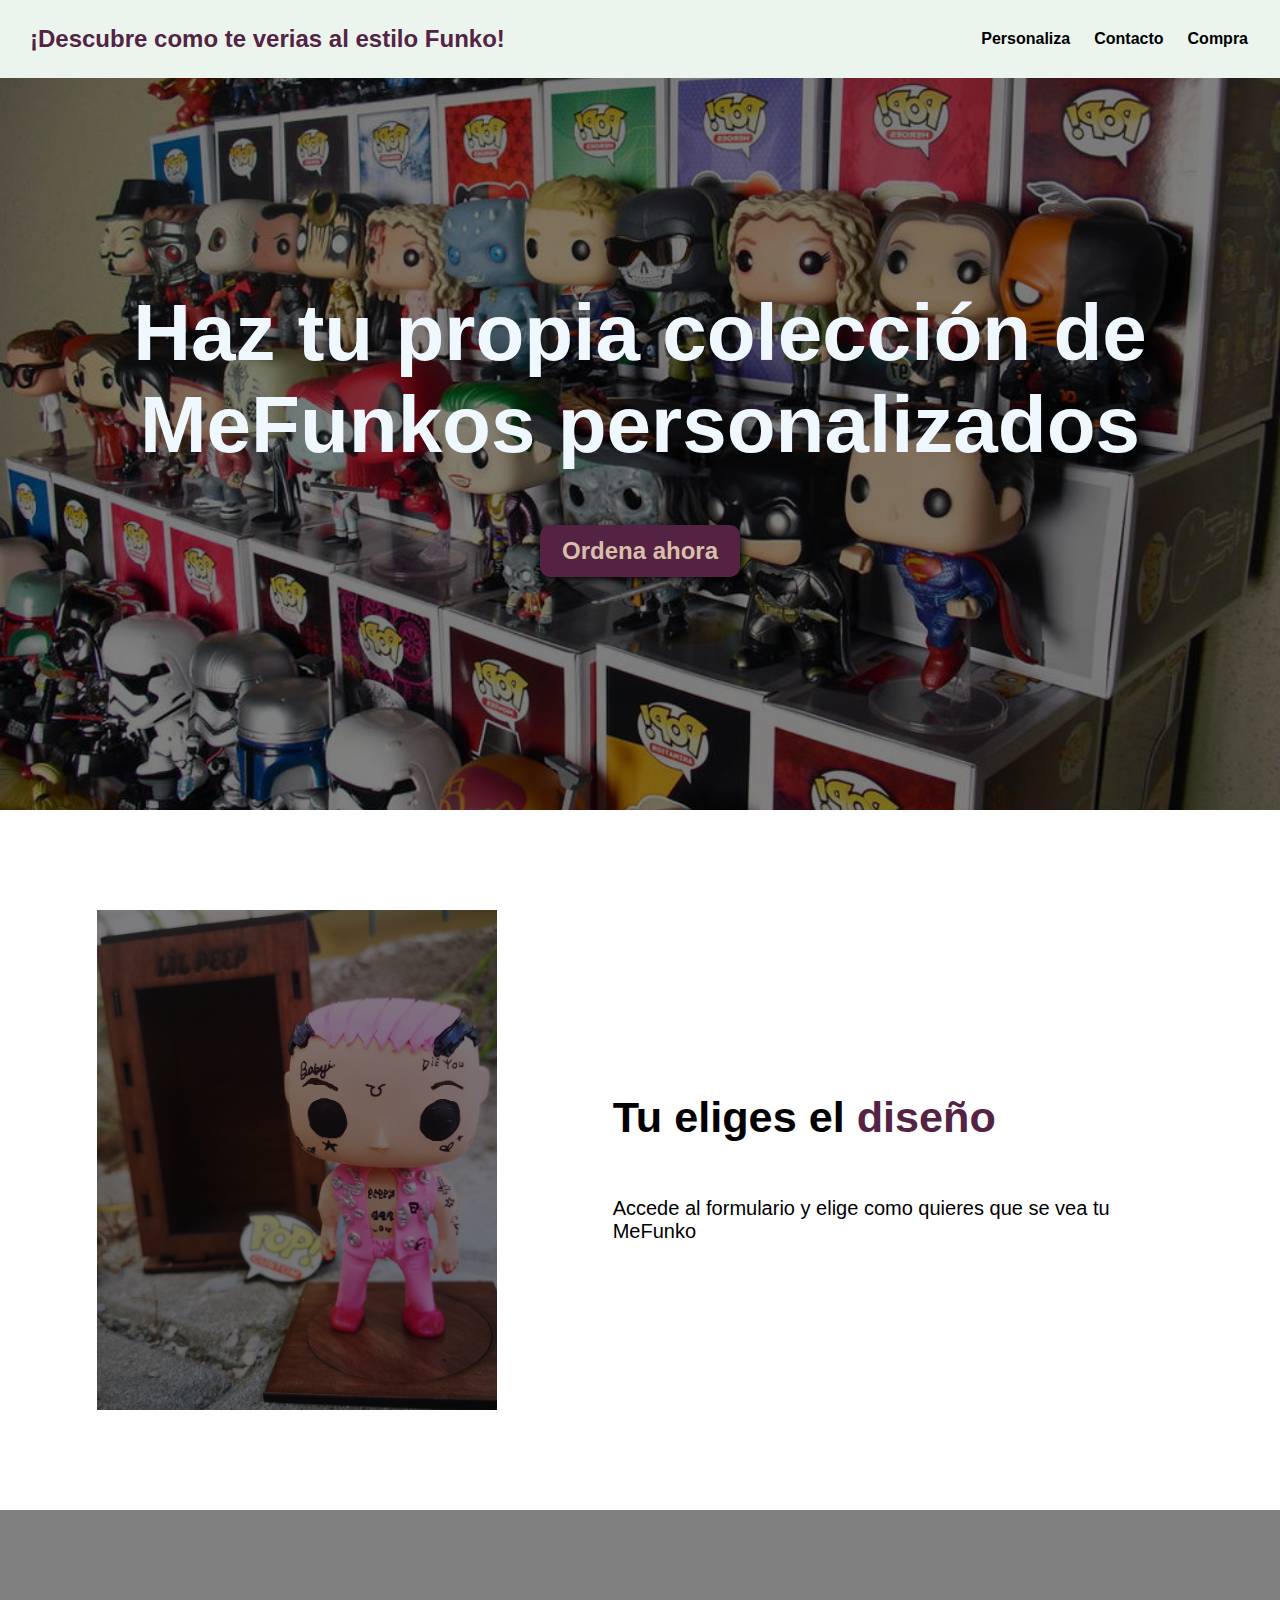
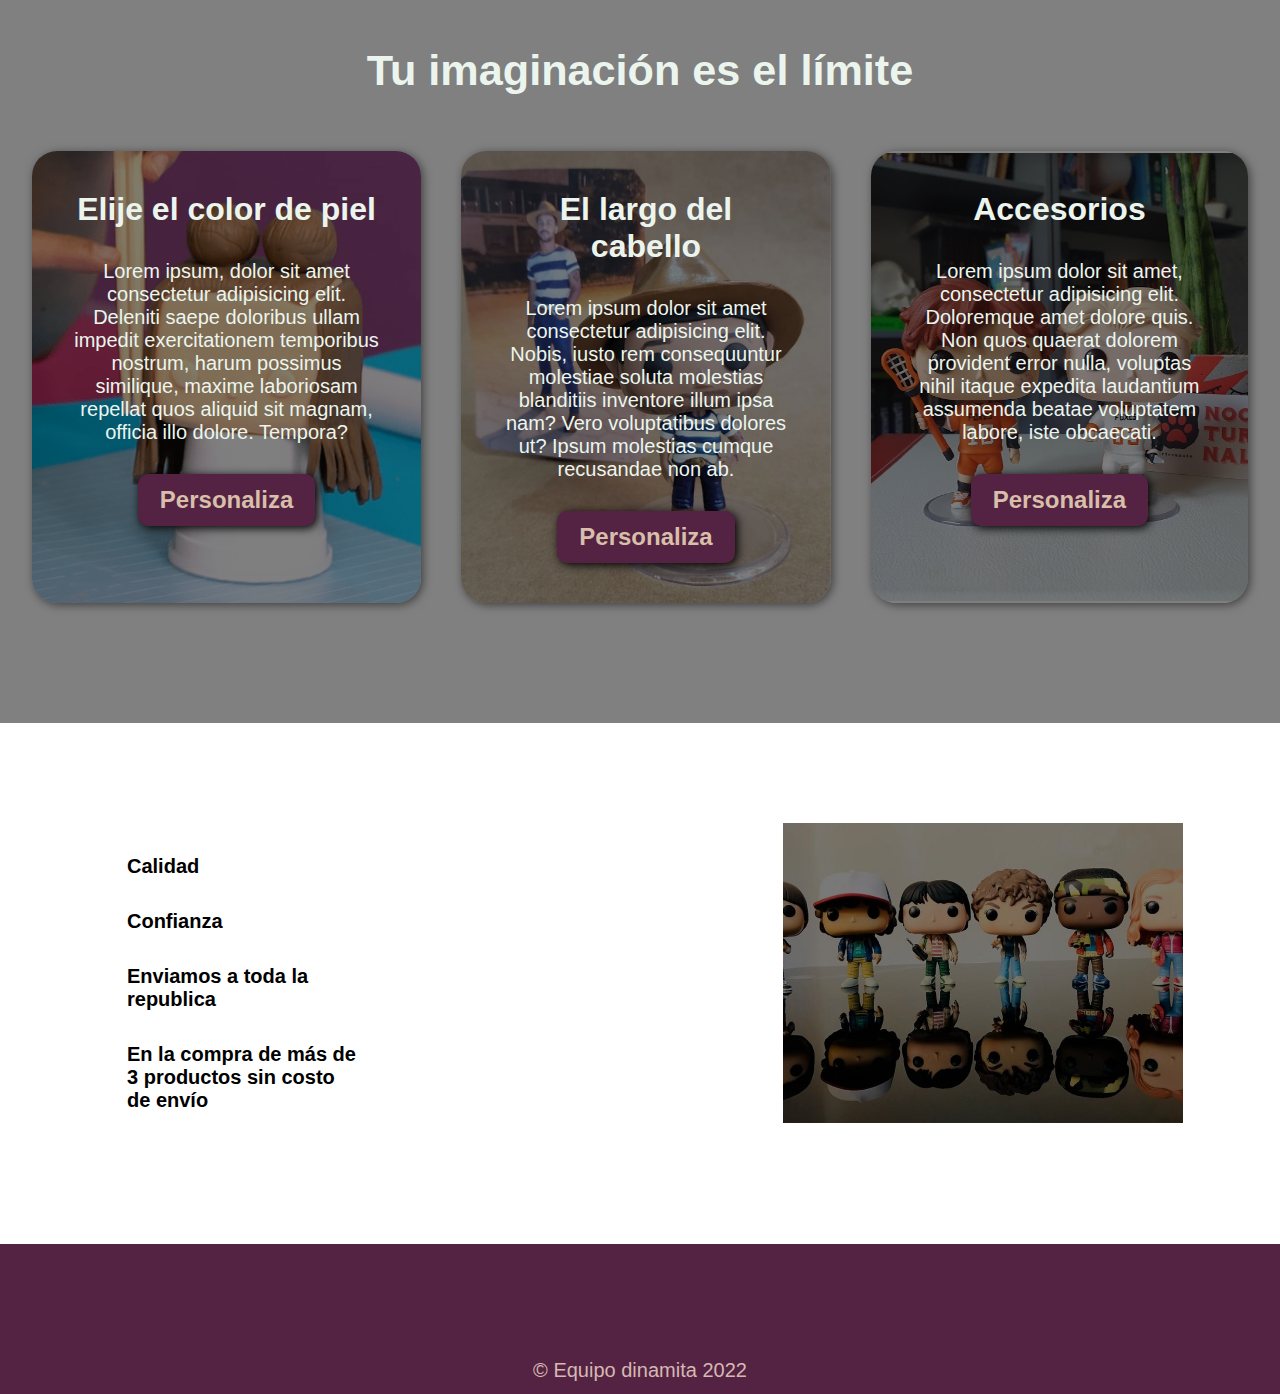
<file: index2.html>
<!DOCTYPE html>
<html lang="es-la">
<head>
    <meta charset="UTF-8">
    <meta http-equiv="X-UA-Compatible" content="IE=edge">
    <meta name="viewport" content="width=device-width, initial-scale=1.0">
    <title>Portal de inicio</title>
    <link rel="stylesheet" href="./index2.css">
</head>
<body>
    <header>
        <div class="container">
            <p class="logo">¡Descubre como te verias  al estilo Funko!</p>
            <nav>
                <a href="#">Personaliza</a>
                <a href="#">Contacto</a>
                <a href="#">Compra</a>
            </nav>
        </div>
    </header>
    <section id="hero">
        <h1>Haz tu propia colección de MeFunkos personalizados</h1>
        <button>Ordena ahora</button>
    </section>

    <section id="otros-modelos">
        <div class="container">
            <div class="ima-container"></div>
            <div class="texto">
            <h2>Tu eliges el <span class="color-resalto">diseño</span></h2>
            <p>Accede al formulario y elige como quieres que se vea tu MeFunko</p>
            </div>
        </div>
    </section>

    <section id="grupo-modelos">
        <div class="container">
            <h2>Tu imaginación es el límite</h2>
            <div class="carta">
                <div class="tarjeta">
                        <h3>Elije el color de piel </h3>
                        <p>Lorem ipsum, dolor sit amet consectetur adipisicing elit. Deleniti saepe doloribus ullam impedit exercitationem temporibus nostrum, harum possimus similique, maxime laboriosam repellat quos aliquid sit magnam, officia illo dolore. Tempora?</p>
                        <button>Personaliza</button>
                </div>
                <div class="tarjeta">
                        <h3>El largo del cabello</h3>
                        <p>Lorem ipsum dolor sit amet consectetur adipisicing elit. Nobis, iusto rem consequuntur molestiae soluta molestias blanditiis inventore illum ipsa nam? Vero voluptatibus dolores ut? Ipsum molestias cumque recusandae non ab.</p>
                        <button>Personaliza</button>
                </div>
                <div class="tarjeta">
                        <h3>Accesorios  </h3>
                        <p>Lorem ipsum dolor sit amet, consectetur adipisicing elit. Doloremque amet dolore quis. Non quos quaerat dolorem provident error nulla, voluptas nihil itaque expedita laudantium assumenda beatae voluptatem labore, iste obcaecati.</p>
                        <button>Personaliza</button>
                </div>
                
            </div>    
        </div>
    </section>  
    
    <section id="caracteristicas">
            <div class="container">
                <div class="lista">
                    <ul>
                    <li>Calidad</li>
                    <li>Confianza</li>
                    <li>Enviamos a toda la republica</li>
                    <li>En la compra de más de 3 productos sin costo de envío</li>
                    </ul>
                </div>
                <div class="ima2-container"></div>
            </div>
    </section>

    <footer>
            <div class="container">
                <p>&copy; Equipo dinamita 2022</p>
            </div>
        
    </footer>
</body>
</html>
</file>
<file: index2.css>
*{
    box-sizing: border-box;
    /*margin: 0;*/
}
:root {
    --morado-fondo: #542344;
    --color-titulos: #BFD1E5;
    --color-subtitulos: #EBF5EE;
    --color-crema: #D8BFAA;
    --color-gris: #808080;
    --color-melon: #D5B9B2;
    --color-boton-activo:#5AFF15;
}
body{ 
    font-family: -apple-system, BlinkMacSystemFont, 'Segoe UI', Roboto, Oxygen, Ubuntu, Cantarell, 'Open Sans', 'Helvetica Neue', sans-serif;
margin: 0;
}

h1{ font-size: 3.5em;}
h2{ font-size: 2.7em;}
h3{ font-size: 2em;}
p{ font-size: 1.25em;}
ul{ list-style: none;}
li{ font-size: 1.25em;}

button{
    font-size: 1.5em;
    font-weight: bold;
    padding: 10px 20px;
    border-radius: 10px;
    border: 2px solid var(--morado-fondo);
    box-shadow: 2px 2px 10px black;
    color: var(--color-crema);
    background-color: var(--morado-fondo);
}
button:hover{
    background-color: var(--color-gris);
}
.container{
    max-width: 1400px;
    margin: auto;
}

.color-resalto{
    color: var(--morado-fondo);
}
header{
    background-color: var(--color-subtitulos);
}

header .logo{
    margin: 0;
    padding: 25px 30px;
    font-weight: bold;
    color: var(--morado-fondo);
    font-size: 1.5em;
    /*text-align: center;*/

}
header .container{
    display: flex;
    flex-direction: column;
    align-items: center;
}

header nav{
    display: flex;
    flex-direction: column;
    text-align: center;
    padding-bottom: 25px;
}

header a{
    padding: 10px 12px;
    text-decoration: none;
    font-weight: bold;
    color: black;
}

header a:hover{
    color: #542344;
}

#hero{
    display: flex;
    align-items: center;
    justify-content: center;
    text-align: center;
    flex-direction: column;
    height: 90vh;
    background-image: linear-gradient(
        0deg,
        rgba(0,0,0,0.5),
        rgba(0,0,0,0.5)
    ) 
    ,url(src/imagenes/hero.jpeg);
    background-repeat: no-repeat;
    background-size: cover;
    background-position: center center;
}

#hero h1{
    color: aliceblue;
}
#otros-modelos{

}

#otros-modelos .container{
    text-align: center;
    padding: 100px 12px;
    
}

#grupo-modelos{
    background-color: var(--color-gris);
    color: var(--color-subtitulos);
    text-align: center;
    
}

#grupo-modelos .container{
    padding: 100px 12px;
}

#grupo-modelos h2{
    margin top: 0;
}

#grupo-modelos p{
    display: none;
}

#grupo-modelos .carta{
    
}

.tarjeta:first-child{
    background-image: linear-gradient(
        0deg,
        rgba(0,0,0,0.5),
        rgba(0,0,0,0.5)
    ) 
    ,url(src/imagenes/1carta.png);
    background-position: center center;
    background-size: cover;
    padding: 5px;
    margin: 20px;
    border-radius: 25px;
    box-shadow: 2px 2px 10px rgba(0,0,0,0.5);
}
.tarjeta:nth-child(2){
    background-image: linear-gradient(
        0deg,
        rgba(0,0,0,0.5),
        rgba(0,0,0,0.5)
    ) 
    ,url(src/imagenes/2carta.jpeg);
    background-position: center center;
    background-size: cover;
    padding: 5px;
    margin: 20px;
    border-radius: 25px;
    box-shadow: 2px 2px 10px rgba(0,0,0,0.5);
}

.tarjeta:nth-child(3){
    background-image: linear-gradient(
        0deg,
        rgba(0,0,0,0.5),
        rgba(0,0,0,0.5)
    ) 
    ,url(src/imagenes/3carta.jpeg);
    background-position: center center;
    background-size: cover;
    padding: 5px;
    margin: 20px;
    border-radius: 25px;
    box-shadow: 2px 2px 10px rgba(0,0,0,0.5);
}

#caracteristicas .container{
    text-align: center;
    padding: 250px 12 px;
}

#caracteristicas li{
    margin: 16px 0px;
    font-weight: bold;
}

footer{
    background-color: #542344;
}

footer p{
    margin: 0;
    padding: 12px;
    color: var(--color-melon);
}

footer .container{
    height: 150px;
    display: flex;
    justify-content: center;
    align-items: flex-end;
}

@media (min-width:720px){
    header{
        position: fixed;
        width: 100%;
    }

    header .container{
        flex-direction: row;
        justify-content: space-between;
    }

    header nav{
        flex-direction: row;
        padding-bottom: 0;
        padding-right: 20px;
    }

    #hero h1{
        font-size: 5em;
    }

    #otros-modelos .container{
        display: flex;
        justify-content: space-evenly;
    }
    #otros-modelos .texto{
        width: 50%;
        max-width: 600px;
        text-align: initial;
        padding: 0px 30px;
        display: flex;
        flex-direction: column;
        justify-content: center;
    }

    #otros-modelos .ima-container{
        background-image: linear-gradient(
            0deg,
            rgba(0,0,0,0.5),
            rgba(0,0,0,0.5)
        ) 
        ,url(src/imagenes/otros\ modelos.webp);
        background-size: cover;
        background-position: center center;
        height: 500px;
        width: 400px;
    }

    #grupo-modelos .carta{
        display: flex;
        justify-content: center;
    }

    #grupo-modelos p{
        display: block;
        margin-bottom: 30px;
    }

    #grupo-modelos h3{
        margin-top: 0;
    
    }

    #grupo-modelos .tarjeta{
        padding: 40px;
    }

    #caracteristicas{

    }

    #caracteristicas .container{
        display: flex;
        justify-content: space-evenly;
        padding: 100px 0px;
    }

    #caracteristicas ul{
        width: 50%;
        max-width: 600px;
        text-align: initial;
        padding: 0px 30px;
        display: flex;
        flex-direction: column;
        justify-content: center;
    }

    #caracteristicas .ima2-container{
        background-image: linear-gradient(
            0deg,
            rgba(0,0,0,0.5),
            rgba(0,0,0,0.5)
        ) 
        ,url(src/imagenes/calidad.jpeg);
        background-size: cover;
        background-position: center center;
        height: 300px;
        width: 400px;
    }
}
</file>
